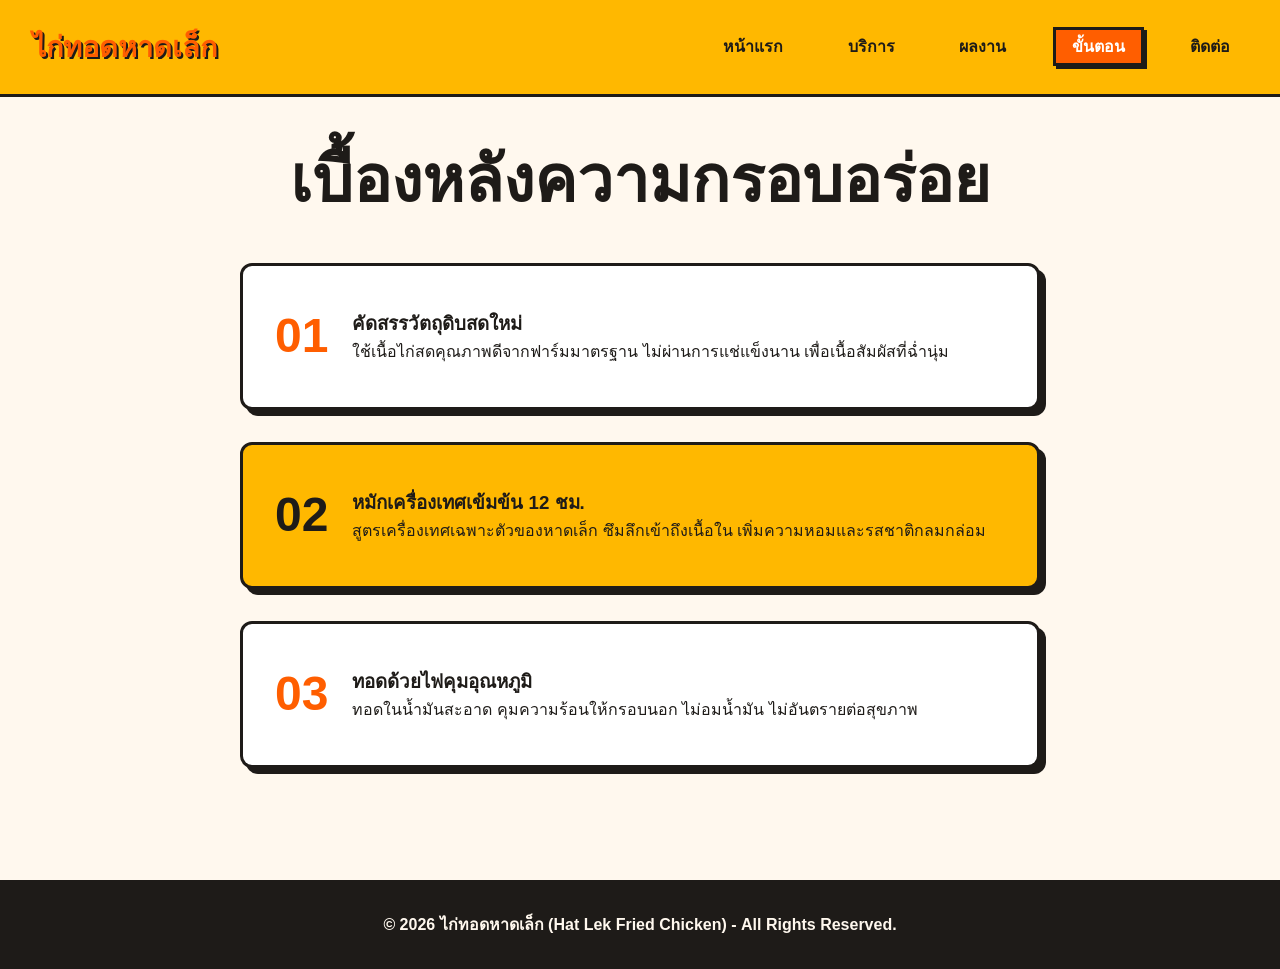
<file: process.html>
<!DOCTYPE html>
<html lang="th">
<head>
  <meta charset="UTF-8">
  <meta name="viewport" content="width=device-width, initial-scale=1.0">
  <title>ขั้นตอนความอร่อย - ไก่ทอดหาดเล็ก</title>
  <link rel="stylesheet" href="style.css">
</head>
<body>
  <header>
    <a href="index.html" class="logo">ไก่ทอดหาดเล็ก</a>
    <nav>
      <a href="index.html">หน้าแรก</a>
      <a href="services.html">บริการ</a>
      <a href="work.html">ผลงาน</a>
      <a href="process.html" class="active">ขั้นตอน</a>
      <a href="contact.html">ติดต่อ</a>
    </nav>
  </header>

  <main class="container">
    <h1 class="hero-title" style="text-align: center; margin-bottom: 3rem;">เบื้องหลังความกรอบอร่อย</h1>

    <div style="display: flex; flex-direction: column; gap: 2rem; max-width: 800px; margin: 0 auto;">
      <div class="card" style="display: flex; gap: 1.5rem; align-items: center;">
        <span style="font-size: 3rem; font-weight: 900; color: var(--orange);">01</span>
        <div>
          <h3>คัดสรรวัตถุดิบสดใหม่</h3>
          <p>ใช้เนื้อไก่สดคุณภาพดีจากฟาร์มมาตรฐาน ไม่ผ่านการแช่แข็งนาน เพื่อเนื้อสัมผัสที่ฉ่ำนุ่ม</p>
        </div>
      </div>

      <div class="card" style="display: flex; gap: 1.5rem; align-items: center; background: var(--yellow);">
        <span style="font-size: 3rem; font-weight: 900; color: var(--dark);">02</span>
        <div>
          <h3>หมักเครื่องเทศเข้มข้น 12 ชม.</h3>
          <p>สูตรเครื่องเทศเฉพาะตัวของหาดเล็ก ซึมลึกเข้าถึงเนื้อใน เพิ่มความหอมและรสชาติกลมกล่อม</p>
        </div>
      </div>

      <div class="card" style="display: flex; gap: 1.5rem; align-items: center;">
        <span style="font-size: 3rem; font-weight: 900; color: var(--orange);">03</span>
        <div>
          <h3>ทอดด้วยไฟคุมอุณหภูมิ</h3>
          <p>ทอดในน้ำมันสะอาด คุมความร้อนให้กรอบนอก ไม่อมน้ำมัน ไม่อันตรายต่อสุขภาพ</p>
        </div>
      </div>
    </div>
  </main>

  <footer>
    <p>© 2026 ไก่ทอดหาดเล็ก (Hat Lek Fried Chicken) - All Rights Reserved.</p>
  </footer>
</body>
</html>
</file>
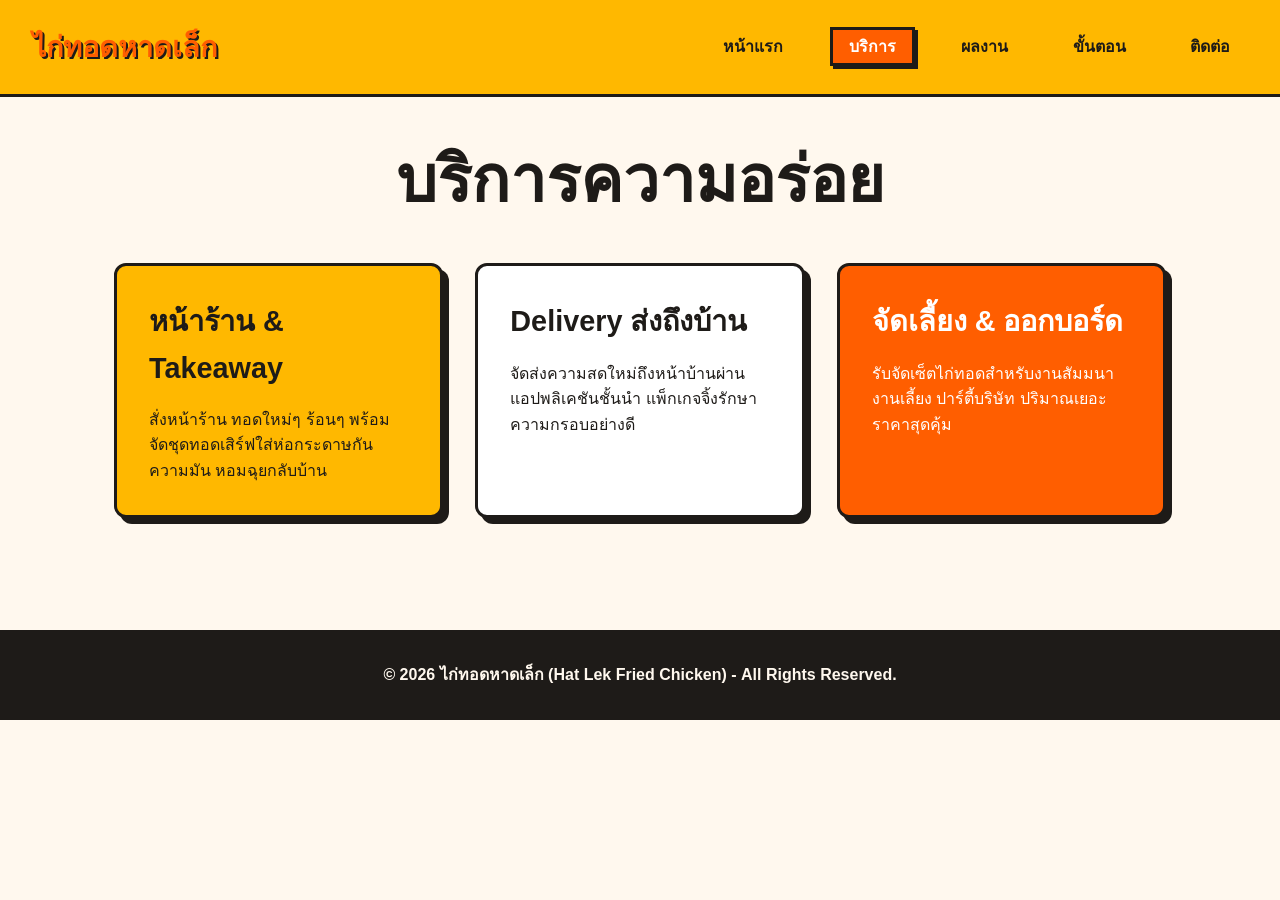
<file: services.html>
<!DOCTYPE html>
<html lang="th">
<head>
  <meta charset="UTF-8">
  <meta name="viewport" content="width=device-width, initial-scale=1.0">
  <title>บริการของเรา - ไก่ทอดหาดเล็ก</title>
  <link rel="stylesheet" href="style.css">
</head>
<body>
  <header>
    <a href="index.html" class="logo">ไก่ทอดหาดเล็ก</a>
    <nav>
      <a href="index.html">หน้าแรก</a>
      <a href="services.html" class="active">บริการ</a>
      <a href="work.html">ผลงาน</a>
      <a href="process.html">ขั้นตอน</a>
      <a href="contact.html">ติดต่อ</a>
    </nav>
  </header>

  <main class="container">
    <h1 class="hero-title" style="text-align: center; margin-bottom: 3rem;">บริการความอร่อย</h1>
    
    <div style="display: grid; grid-template-columns: repeat(auto-fit, minmax(280px, 1fr)); gap: 2rem;">
      <div class="card" style="background: var(--yellow);">
        <h3 style="font-size: 1.8rem; margin-bottom: 1rem;">หน้าร้าน & Takeaway</h3>
        <p>สั่งหน้าร้าน ทอดใหม่ๆ ร้อนๆ พร้อมจัดชุดทอดเสิร์ฟใส่ห่อกระดาษกันความมัน หอมฉุยกลับบ้าน</p>
      </div>
      <div class="card" style="background: var(--white);">
        <h3 style="font-size: 1.8rem; margin-bottom: 1rem;">Delivery ส่งถึงบ้าน</h3>
        <p>จัดส่งความสดใหม่ถึงหน้าบ้านผ่านแอปพลิเคชันชั้นนำ แพ็กเกจจิ้งรักษาความกรอบอย่างดี</p>
      </div>
      <div class="card" style="background: var(--orange); color: var(--white);">
        <h3 style="font-size: 1.8rem; margin-bottom: 1rem;">จัดเลี้ยง & ออกบอร์ด</h3>
        <p>รับจัดเซ็ตไก่ทอดสำหรับงานสัมมนา งานเลี้ยง ปาร์ตี้บริษัท ปริมาณเยอะ ราคาสุดคุ้ม</p>
      </div>
    </div>
  </main>

  <footer>
    <p>© 2026 ไก่ทอดหาดเล็ก (Hat Lek Fried Chicken) - All Rights Reserved.</p>
  </footer>
</body>
</html>
</file>
<file: style.css>
:root {
  --orange: #FF5E00;
  --yellow: #FFB800;
  --cream: #FFF8EE;
  --white: #FFFFFF;
  --dark: #1E1B18;
  --shadow: 6px 6px 0px var(--dark);
  --border: 3px solid var(--dark);
}

* {
  box-sizing: border-box;
  margin: 0;
  padding: 0;
}

body {
  font-family: 'Kanit', sans-serif;
  background-color: var(--cream);
  color: var(--dark);
  line-height: 1.6;
  overflow-x: hidden;
}

/* Header & Nav */
header {
  background: var(--yellow);
  border-bottom: var(--border);
  padding: 1.5rem 2rem;
  display: flex;
  justify-content: space-between;
  align-items: center;
  position: sticky;
  top: 0;
  z-index: 100;
}

.logo {
  font-size: 1.8rem;
  font-weight: 900;
  color: var(--orange);
  text-transform: uppercase;
  text-shadow: 2px 2px 0 var(--dark);
  text-decoration: none;
}

nav a {
  margin-left: 1.5rem;
  text-decoration: none;
  color: var(--dark);
  font-weight: 700;
  padding: 0.5rem 1rem;
  border: 2px solid transparent;
  transition: all 0.2s ease;
}

nav a:hover, nav a.active {
  background-color: var(--orange);
  color: var(--white);
  border: var(--border);
  box-shadow: 3px 3px 0px var(--dark);
}

/* Components */
.container {
  max-width: 1100px;
  margin: 0 auto;
  padding: 3rem 1.5rem;
}

.hero-title {
  font-size: 4rem;
  font-weight: 900;
  line-height: 1.1;
  text-transform: uppercase;
  margin-bottom: 1.5rem;
}

.btn {
  display: inline-block;
  padding: 1rem 2rem;
  background: var(--orange);
  color: var(--white);
  font-weight: 800;
  font-size: 1.2rem;
  text-decoration: none;
  border: var(--border);
  box-shadow: var(--shadow);
  transition: transform 0.1s, box-shadow 0.1s;
  cursor: pointer;
}

.btn:hover {
  transform: translate(-3px, -3px);
  box-shadow: 9px 9px 0px var(--dark);
}

.card {
  background: var(--white);
  border: var(--border);
  box-shadow: var(--shadow);
  padding: 2rem;
  border-radius: 12px;
  transition: transform 0.2s;
  position: relative;
}

.card:hover {
  transform: translateY(-5px);
}

/* Abstract Shape Background */
.shape-bg {
  background: var(--orange);
  clip-path: polygon(0 0, 100% 10%, 100% 90%, 0 100%);
  padding: 5rem 1.5rem;
  color: var(--white);
}

/* Footer */
footer {
  background: var(--dark);
  color: var(--cream);
  text-align: center;
  padding: 2rem;
  margin-top: 4rem;
  font-weight: 600;
}

@media (max-width: 768px) {
  .hero-title { font-size: 2.5rem; }
  header { flex-direction: column; gap: 1rem; }
  nav a { margin: 0 0.3rem; font-size: 0.9rem; }
}
</file>
